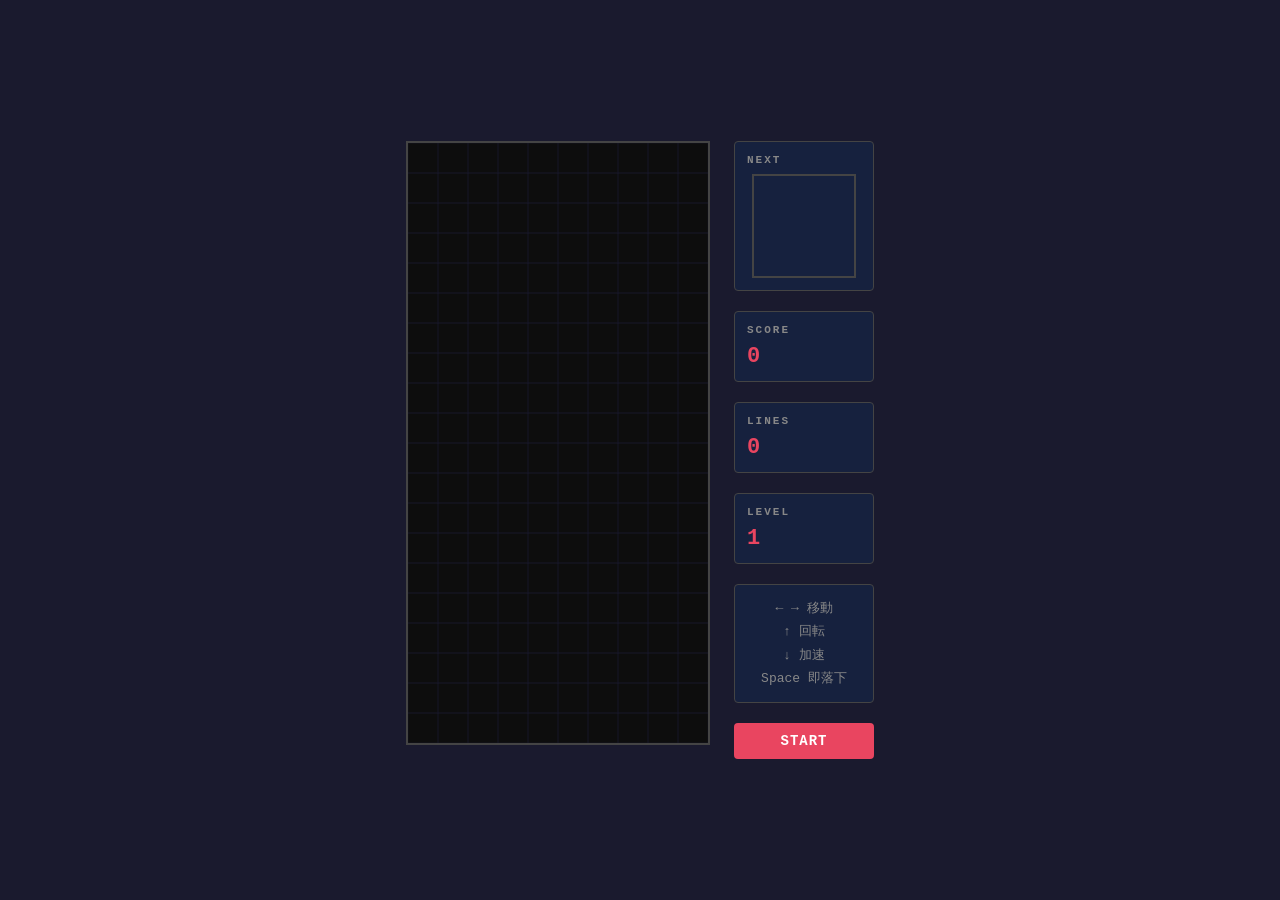
<file: tetris/index.html>
<!DOCTYPE html>
<html lang="ja">
<head>
  <meta charset="UTF-8">
  <meta name="viewport" content="width=device-width, initial-scale=1.0">
  <title>テトリス</title>
  <style>
    * { margin: 0; padding: 0; box-sizing: border-box; }
    body {
      background: #1a1a2e;
      display: flex;
      justify-content: center;
      align-items: center;
      height: 100vh;
      font-family: 'Courier New', monospace;
      color: #eee;
    }
    #game-container {
      display: flex;
      gap: 24px;
      align-items: flex-start;
    }
    canvas {
      border: 2px solid #444;
      display: block;
    }
    #side-panel {
      width: 140px;
      display: flex;
      flex-direction: column;
      gap: 20px;
    }
    .panel-box {
      background: #16213e;
      border: 1px solid #444;
      padding: 12px;
      border-radius: 4px;
    }
    .panel-box h3 {
      font-size: 11px;
      color: #888;
      letter-spacing: 2px;
      text-transform: uppercase;
      margin-bottom: 8px;
    }
    .panel-box .value {
      font-size: 22px;
      font-weight: bold;
      color: #e94560;
    }
    #next-canvas {
      display: block;
      margin: 0 auto;
    }
    #message {
      text-align: center;
      font-size: 13px;
      color: #888;
      line-height: 1.8;
    }
    #start-btn {
      width: 100%;
      padding: 10px;
      background: #e94560;
      border: none;
      color: #fff;
      font-family: inherit;
      font-size: 14px;
      font-weight: bold;
      cursor: pointer;
      border-radius: 4px;
      letter-spacing: 1px;
    }
    #start-btn:hover { background: #c73652; }
  </style>
</head>
<body>
<div id="game-container">
  <canvas id="board" width="300" height="600"></canvas>
  <div id="side-panel">
    <div class="panel-box">
      <h3>NEXT</h3>
      <canvas id="next-canvas" width="100" height="100"></canvas>
    </div>
    <div class="panel-box">
      <h3>SCORE</h3>
      <div class="value" id="score">0</div>
    </div>
    <div class="panel-box">
      <h3>LINES</h3>
      <div class="value" id="lines">0</div>
    </div>
    <div class="panel-box">
      <h3>LEVEL</h3>
      <div class="value" id="level">1</div>
    </div>
    <div class="panel-box" id="message">
      ← → 移動<br>
      ↑ 回転<br>
      ↓ 加速<br>
      Space 即落下
    </div>
    <button id="start-btn">START</button>
  </div>
</div>

<script>
const COLS = 10, ROWS = 20, BLOCK = 30;
const COLORS = ['', '#e94560','#0f3460','#533483','#e94560','#16213e','#1a1a2e','#e94560'];
const PIECE_COLORS = {
  I: '#00f0f0', O: '#f0f000', T: '#a000f0',
  S: '#00f000', Z: '#f00000', J: '#0000f0', L: '#f0a000'
};

const PIECES = {
  I: [[0,0,0,0],[1,1,1,1],[0,0,0,0],[0,0,0,0]],
  O: [[1,1],[1,1]],
  T: [[0,1,0],[1,1,1],[0,0,0]],
  S: [[0,1,1],[1,1,0],[0,0,0]],
  Z: [[1,1,0],[0,1,1],[0,0,0]],
  J: [[1,0,0],[1,1,1],[0,0,0]],
  L: [[0,0,1],[1,1,1],[0,0,0]],
};
const PIECE_TYPES = Object.keys(PIECES);

const SCORE_TABLE = [0, 100, 300, 500, 800];

const canvas = document.getElementById('board');
const ctx = canvas.getContext('2d');
const nextCanvas = document.getElementById('next-canvas');
const nextCtx = nextCanvas.getContext('2d');

let board, piece, nextPiece, score, lines, level, gameLoop, gameOver, paused;

function createBoard() {
  return Array.from({ length: ROWS }, () => Array(COLS).fill(0));
}

function randomPiece() {
  const type = PIECE_TYPES[Math.floor(Math.random() * PIECE_TYPES.length)];
  return {
    type,
    color: PIECE_COLORS[type],
    matrix: PIECES[type].map(r => [...r]),
    x: Math.floor(COLS / 2) - Math.floor(PIECES[type][0].length / 2),
    y: 0,
  };
}

function rotate(matrix) {
  const n = matrix.length;
  return matrix[0].map((_, i) => matrix.map(row => row[i]).reverse());
}

function isValid(mat, ox, oy) {
  for (let r = 0; r < mat.length; r++) {
    for (let c = 0; c < mat[r].length; c++) {
      if (!mat[r][c]) continue;
      const nx = ox + c, ny = oy + r;
      if (nx < 0 || nx >= COLS || ny >= ROWS) return false;
      if (ny >= 0 && board[ny][nx]) return false;
    }
  }
  return true;
}

function place() {
  for (let r = 0; r < piece.matrix.length; r++) {
    for (let c = 0; c < piece.matrix[r].length; c++) {
      if (!piece.matrix[r][c]) continue;
      const ny = piece.y + r;
      if (ny < 0) { endGame(); return; }
      board[ny][piece.x + c] = piece.color;
    }
  }
  clearLines();
  piece = nextPiece;
  nextPiece = randomPiece();
  if (!isValid(piece.matrix, piece.x, piece.y)) endGame();
  drawNext();
}

function clearLines() {
  let cleared = 0;
  for (let r = ROWS - 1; r >= 0; r--) {
    if (board[r].every(c => c)) {
      board.splice(r, 1);
      board.unshift(Array(COLS).fill(0));
      cleared++;
      r++;
    }
  }
  if (cleared) {
    lines += cleared;
    score += SCORE_TABLE[cleared] * level;
    level = Math.floor(lines / 10) + 1;
    document.getElementById('score').textContent = score;
    document.getElementById('lines').textContent = lines;
    document.getElementById('level').textContent = level;
    resetLoop();
  }
}

function drop() {
  if (isValid(piece.matrix, piece.x, piece.y + 1)) {
    piece.y++;
  } else {
    place();
  }
  draw();
}

function hardDrop() {
  while (isValid(piece.matrix, piece.x, piece.y + 1)) piece.y++;
  place();
  draw();
}

function getSpeed() {
  return Math.max(100, 800 - (level - 1) * 70);
}

function resetLoop() {
  clearInterval(gameLoop);
  gameLoop = setInterval(drop, getSpeed());
}

function startGame() {
  board = createBoard();
  score = 0; lines = 0; level = 1; gameOver = false;
  document.getElementById('score').textContent = 0;
  document.getElementById('lines').textContent = 0;
  document.getElementById('level').textContent = 1;
  piece = randomPiece();
  nextPiece = randomPiece();
  drawNext();
  resetLoop();
  draw();
}

function endGame() {
  gameOver = true;
  clearInterval(gameLoop);
  ctx.fillStyle = 'rgba(0,0,0,0.6)';
  ctx.fillRect(0, 0, canvas.width, canvas.height);
  ctx.fillStyle = '#e94560';
  ctx.font = 'bold 28px Courier New';
  ctx.textAlign = 'center';
  ctx.fillText('GAME OVER', canvas.width / 2, canvas.height / 2 - 14);
  ctx.fillStyle = '#fff';
  ctx.font = '16px Courier New';
  ctx.fillText('Score: ' + score, canvas.width / 2, canvas.height / 2 + 18);
}

function drawBlock(context, x, y, color, size = BLOCK) {
  context.fillStyle = color;
  context.fillRect(x * size + 1, y * size + 1, size - 2, size - 2);
  context.fillStyle = 'rgba(255,255,255,0.15)';
  context.fillRect(x * size + 1, y * size + 1, size - 2, 4);
  context.fillStyle = 'rgba(0,0,0,0.2)';
  context.fillRect(x * size + 1, y * size + size - 5, size - 2, 4);
}

function ghostY() {
  let gy = piece.y;
  while (isValid(piece.matrix, piece.x, gy + 1)) gy++;
  return gy;
}

function draw() {
  ctx.fillStyle = '#0d0d0d';
  ctx.fillRect(0, 0, canvas.width, canvas.height);

  // grid
  ctx.strokeStyle = '#1a1a2e';
  ctx.lineWidth = 0.5;
  for (let r = 0; r < ROWS; r++) {
    for (let c = 0; c < COLS; c++) {
      ctx.strokeRect(c * BLOCK, r * BLOCK, BLOCK, BLOCK);
    }
  }

  // board
  for (let r = 0; r < ROWS; r++) {
    for (let c = 0; c < COLS; c++) {
      if (board[r][c]) drawBlock(ctx, c, r, board[r][c]);
    }
  }

  if (gameOver || !piece) return;

  // ghost
  const gy = ghostY();
  for (let r = 0; r < piece.matrix.length; r++) {
    for (let c = 0; c < piece.matrix[r].length; c++) {
      if (!piece.matrix[r][c]) continue;
      ctx.fillStyle = 'rgba(255,255,255,0.08)';
      ctx.fillRect((piece.x + c) * BLOCK + 1, (gy + r) * BLOCK + 1, BLOCK - 2, BLOCK - 2);
    }
  }

  // piece
  for (let r = 0; r < piece.matrix.length; r++) {
    for (let c = 0; c < piece.matrix[r].length; c++) {
      if (piece.matrix[r][c]) drawBlock(ctx, piece.x + c, piece.y + r, piece.color);
    }
  }
}

function drawNext() {
  nextCtx.fillStyle = '#16213e';
  nextCtx.fillRect(0, 0, nextCanvas.width, nextCanvas.height);
  const size = 20;
  const mat = nextPiece.matrix;
  const ox = Math.floor((5 - mat[0].length) / 2);
  const oy = Math.floor((5 - mat.length) / 2);
  for (let r = 0; r < mat.length; r++) {
    for (let c = 0; c < mat[r].length; c++) {
      if (!mat[r][c]) continue;
      nextCtx.fillStyle = nextPiece.color;
      nextCtx.fillRect((ox + c) * size + 1, (oy + r) * size + 1, size - 2, size - 2);
      nextCtx.fillStyle = 'rgba(255,255,255,0.15)';
      nextCtx.fillRect((ox + c) * size + 1, (oy + r) * size + 1, size - 2, 4);
    }
  }
}

document.addEventListener('keydown', e => {
  if (gameOver || !piece) return;
  switch (e.key) {
    case 'ArrowLeft':
      if (isValid(piece.matrix, piece.x - 1, piece.y)) piece.x--;
      break;
    case 'ArrowRight':
      if (isValid(piece.matrix, piece.x + 1, piece.y)) piece.x++;
      break;
    case 'ArrowDown':
      drop();
      break;
    case 'ArrowUp': {
      const rot = rotate(piece.matrix);
      if (isValid(rot, piece.x, piece.y)) piece.matrix = rot;
      else if (isValid(rot, piece.x - 1, piece.y)) { piece.matrix = rot; piece.x--; }
      else if (isValid(rot, piece.x + 1, piece.y)) { piece.matrix = rot; piece.x++; }
      break;
    }
    case ' ':
      e.preventDefault();
      hardDrop();
      break;
  }
  draw();
});

document.getElementById('start-btn').addEventListener('click', startGame);

// initial draw
board = createBoard();
draw();
</script>
</body>
</html>
</file>
